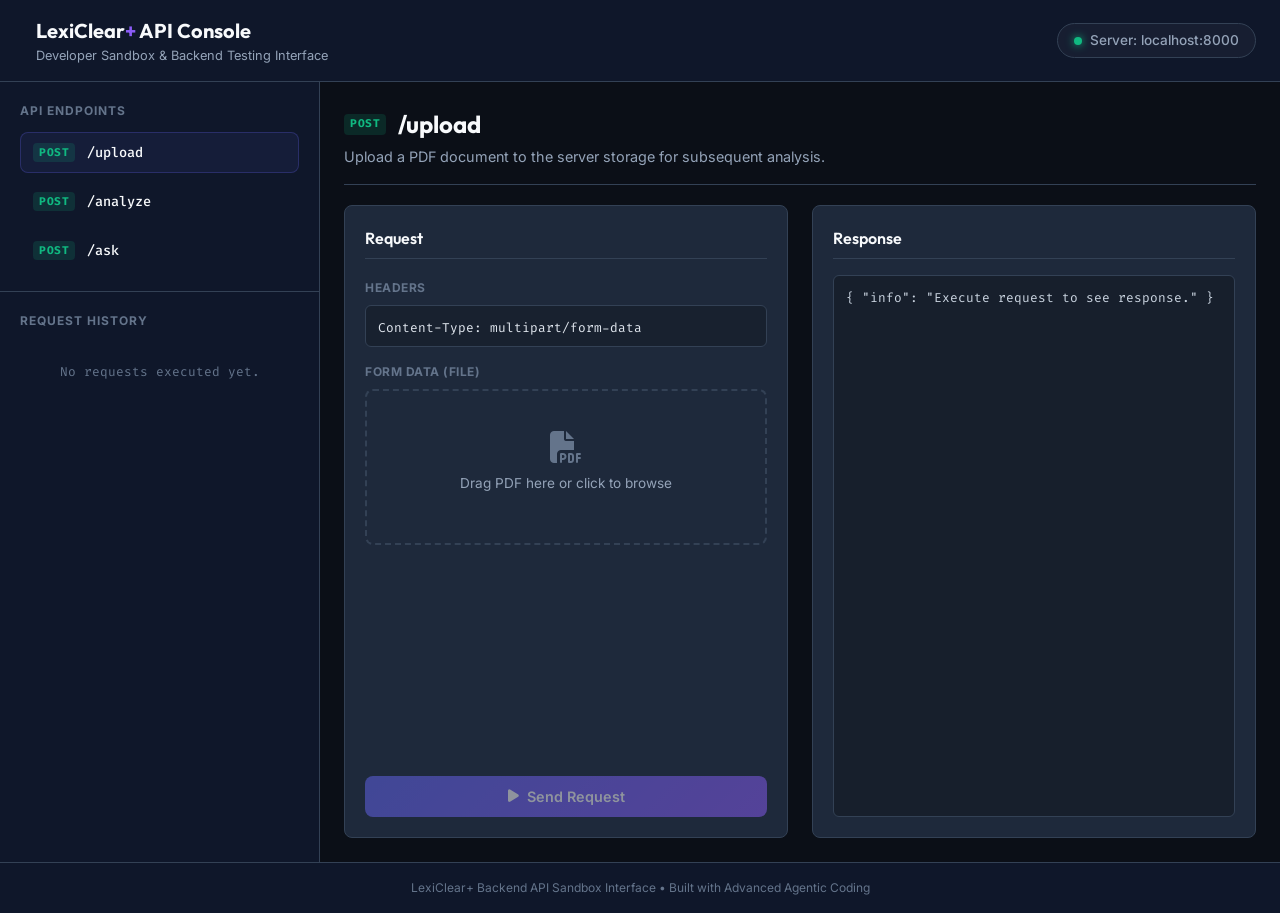
<file: static/index.html>
<!DOCTYPE html>
<html lang="en">
<head>
    <meta charset="UTF-8">
    <meta name="viewport" content="width=device-width, initial-scale=1.0">
    <title>LexiClear+ | Backend API Testing Console</title>
    <!-- Google Fonts -->
    <link rel="preconnect" href="https://fonts.googleapis.com">
    <link rel="preconnect" href="https://fonts.gstatic.com" crossorigin>
    <link href="https://fonts.googleapis.com/css2?family=Fira+Code:wght@400;500;600&family=Inter:wght@400;500;600;700&family=Outfit:wght@500;600;700;800&display=swap" rel="stylesheet">
    <!-- FontAwesome Icons -->
    <link rel="stylesheet" href="https://cdnjs.cloudflare.com/ajax/libs/font-awesome/6.4.0/css/all.min.css">
    <link rel="stylesheet" href="/static/style.css">
</head>
<body>
    <div class="glow-bg"></div>

    <header class="dev-header">
        <div class="header-left">
            <span class="logo-icon"><i class="fa-solid fa-square-terminal"></i></span>
            <div>
                <h1>LexiClear<span class="plus">+</span> API Console</h1>
                <p class="subtitle">Developer Sandbox & Backend Testing Interface</p>
            </div>
        </div>
        <div class="server-status">
            <span class="status-indicator online"></span>
            <span class="status-text">Server: localhost:8000</span>
        </div>
    </header>

    <main class="dev-container">
        <!-- Sidebar Navigation -->
        <aside class="dev-sidebar">
            <div class="sidebar-section">
                <h3>API Endpoints</h3>
                <nav class="endpoint-nav">
                    <button class="nav-btn active" data-endpoint="upload">
                        <span class="method post">POST</span>
                        <span class="path">/upload</span>
                    </button>
                    <button class="nav-btn" data-endpoint="analyze">
                        <span class="method post">POST</span>
                        <span class="path">/analyze</span>
                    </button>
                    <button class="nav-btn" data-endpoint="ask">
                        <span class="method post">POST</span>
                        <span class="path">/ask</span>
                    </button>
                </nav>
            </div>
            
            <div class="sidebar-section flex-grow">
                <h3>Request History</h3>
                <div class="history-list" id="history-container">
                    <div class="history-empty">No requests executed yet.</div>
                </div>
            </div>
        </aside>

        <!-- Main Playground Area -->
        <section class="dev-playground">
            <!-- /upload Endpoint Panel -->
            <div class="endpoint-panel fade-in" id="panel-upload">
                <div class="panel-header">
                    <h2><span class="method post">POST</span> /upload</h2>
                    <p>Upload a PDF document to the server storage for subsequent analysis.</p>
                </div>
                
                <div class="playground-grid">
                    <!-- Request Pane -->
                    <div class="pane pane-request">
                        <h3>Request</h3>
                        <div class="request-group">
                            <label>Headers</label>
                            <div class="headers-display">
                                <code>Content-Type: multipart/form-data</code>
                            </div>
                        </div>
                        <div class="request-group">
                            <label>Form Data (file)</label>
                            <div class="file-dropzone" id="file-dropzone">
                                <i class="fa-solid fa-file-pdf"></i>
                                <span>Drag PDF here or click to browse</span>
                                <input type="file" id="file-input" accept="application/pdf" style="display:none;">
                                <div class="selected-file-name" id="selected-file-name"></div>
                            </div>
                        </div>
                        <button class="btn btn-execute" id="btn-execute-upload" disabled>
                            <i class="fa-solid fa-play"></i> Send Request
                        </button>
                    </div>

                    <!-- Response Pane -->
                    <div class="pane pane-response">
                        <div class="response-header">
                            <h3>Response</h3>
                            <div class="response-meta hidden" id="meta-upload">
                                <span class="badge status-badge" id="status-upload">200 OK</span>
                                <span class="time-badge" id="time-upload">45ms</span>
                            </div>
                        </div>
                        <div class="response-body">
                            <pre><code class="language-json" id="code-upload">{ "info": "Execute request to see response." }</code></pre>
                        </div>
                    </div>
                </div>
            </div>

            <!-- /analyze Endpoint Panel -->
            <div class="endpoint-panel hidden fade-in" id="panel-analyze">
                <div class="panel-header">
                    <h2><span class="method post">POST</span> /analyze</h2>
                    <p>Analyze the uploaded PDF to classify its agreement type, calculate complexity metrics, group clauses, and detect liabilities.</p>
                </div>
                
                <div class="playground-grid">
                    <!-- Request Pane -->
                    <div class="pane pane-request">
                        <h3>Request</h3>
                        <div class="request-group">
                            <label>Headers</label>
                            <div class="headers-display">
                                <code>Content-Type: application/json</code>
                            </div>
                        </div>
                        <div class="request-group">
                            <label>Parameters</label>
                            <div class="parameter-info">
                                <span class="param-name">None required</span>
                                <span class="param-desc">(Saves uploaded document path internally)</span>
                            </div>
                        </div>
                        <button class="btn btn-execute" id="btn-execute-analyze">
                            <i class="fa-solid fa-play"></i> Send Request
                        </button>
                    </div>

                    <!-- Response Pane -->
                    <div class="pane pane-response">
                        <div class="response-header">
                            <h3>Response</h3>
                            <div class="response-meta hidden" id="meta-analyze">
                                <span class="badge status-badge" id="status-analyze">200 OK</span>
                                <span class="time-badge" id="time-analyze">1200ms</span>
                            </div>
                        </div>
                        <div class="response-body">
                            <pre><code class="language-json" id="code-analyze">{ "info": "Execute request to see response." }</code></pre>
                        </div>
                    </div>
                </div>
            </div>

            <!-- /ask Endpoint Panel -->
            <div class="endpoint-panel hidden fade-in" id="panel-ask">
                <div class="panel-header">
                    <h2><span class="method post">POST</span> /ask</h2>
                    <p>Ask natural language questions about the document and return context-aware simplified explanations with citations.</p>
                </div>
                
                <div class="playground-grid">
                    <!-- Request Pane -->
                    <div class="pane pane-request">
                        <h3>Request</h3>
                        <div class="request-group">
                            <label>Headers</label>
                            <div class="headers-display">
                                <code>Content-Type: application/json</code>
                            </div>
                        </div>
                        <div class="request-group">
                            <label>Body (JSON)</label>
                            <textarea class="json-textarea" id="textarea-ask-body" spellcheck="false">{
  "question": "What is the penalty for breaking the bond?"
}</textarea>
                        </div>
                        <button class="btn btn-execute" id="btn-execute-ask">
                            <i class="fa-solid fa-play"></i> Send Request
                        </button>
                    </div>

                    <!-- Response Pane -->
                    <div class="pane pane-response">
                        <div class="response-header">
                            <h3>Response</h3>
                            <div class="response-meta hidden" id="meta-ask">
                                <span class="badge status-badge" id="status-ask">200 OK</span>
                                <span class="time-badge" id="time-ask">850ms</span>
                            </div>
                        </div>
                        <div class="response-body">
                            <pre><code class="language-json" id="code-ask">{ "info": "Execute request to see response." }</code></pre>
                        </div>
                    </div>
                </div>
            </div>
        </section>
    </main>

    <footer class="dev-footer">
        <p>LexiClear+ Backend API Sandbox Interface • Built with Advanced Agentic Coding</p>
    </footer>

    <script src="/static/app.js"></script>
</body>
</html>
</file>
<file: static/style.css>
:root {
    --bg-color: #0b0f17;
    --sidebar-bg: #0f172a;
    --panel-bg: #1e293b;
    --border-color: #334155;
    
    --text-primary: #f8fafc;
    --text-secondary: #94a3b8;
    --text-muted: #64748b;
    
    --primary: #6366f1;
    --primary-hover: #4f46e5;
    
    --post-color: #10b981;
    --get-color: #3b82f6;
    
    --success: #10b981;
    --error: #ef4444;
    
    --font-heading: 'Outfit', sans-serif;
    --font-body: 'Inter', sans-serif;
    --font-code: 'Fira Code', monospace;
    
    --border-radius: 8px;
    --transition: all 0.2s ease-in-out;
}

* {
    box-sizing: border-box;
    margin: 0;
    padding: 0;
}

body {
    background-color: var(--bg-color);
    color: var(--text-primary);
    font-family: var(--font-body);
    line-height: 1.5;
    min-height: 100vh;
    display: flex;
    flex-direction: column;
    overflow-x: hidden;
    position: relative;
}

/* Background Gradients */
.glow-bg {
    position: absolute;
    top: 0;
    right: 0;
    width: 400px;
    height: 400px;
    background: radial-gradient(circle, rgba(99, 102, 241, 0.08) 0%, rgba(0,0,0,0) 80%);
    pointer-events: none;
    z-index: -1;
}

/* Header */
.dev-header {
    background-color: var(--sidebar-bg);
    border-bottom: 1px solid var(--border-color);
    padding: 16px 24px;
    display: flex;
    justify-content: space-between;
    align-items: center;
    z-index: 10;
}

.header-left {
    display: flex;
    align-items: center;
    gap: 12px;
}

.logo-icon {
    font-size: 1.8rem;
    color: var(--primary);
}

.logo-icon i {
    filter: drop-shadow(0 0 8px rgba(99, 102, 241, 0.4));
}

.dev-header h1 {
    font-family: var(--font-heading);
    font-size: 1.25rem;
    font-weight: 700;
}

.dev-header .plus {
    color: #8b5cf6;
}

.dev-header .subtitle {
    font-size: 0.8rem;
    color: var(--text-secondary);
}

.server-status {
    background: rgba(255, 255, 255, 0.03);
    border: 1px solid var(--border-color);
    border-radius: 50px;
    padding: 6px 16px;
    display: flex;
    align-items: center;
    gap: 8px;
    font-size: 0.85rem;
}

.status-indicator {
    width: 8px;
    height: 8px;
    border-radius: 50%;
    background: var(--text-muted);
}

.status-indicator.online {
    background: var(--success);
    box-shadow: 0 0 8px var(--success);
}

.status-text {
    font-weight: 500;
    color: var(--text-secondary);
}

/* Container */
.dev-container {
    display: flex;
    flex-grow: 1;
    height: calc(100vh - 120px);
}

/* Sidebar */
.dev-sidebar {
    width: 320px;
    background-color: var(--sidebar-bg);
    border-right: 1px solid var(--border-color);
    display: flex;
    flex-direction: column;
    flex-shrink: 0;
    overflow-y: auto;
}

.sidebar-section {
    padding: 20px;
    border-bottom: 1px solid var(--border-color);
    display: flex;
    flex-direction: column;
}

.sidebar-section:last-child {
    border-bottom: none;
}

.flex-grow {
    flex-grow: 1;
}

.sidebar-section h3 {
    font-size: 0.75rem;
    text-transform: uppercase;
    letter-spacing: 1px;
    color: var(--text-muted);
    margin-bottom: 12px;
    font-weight: 700;
}

/* Endpoint Navigation */
.endpoint-nav {
    display: flex;
    flex-direction: column;
    gap: 8px;
}

.nav-btn {
    background: transparent;
    border: 1px solid transparent;
    border-radius: var(--border-radius);
    padding: 10px 12px;
    display: flex;
    align-items: center;
    gap: 12px;
    cursor: pointer;
    text-align: left;
    width: 100%;
    transition: var(--transition);
}

.nav-btn:hover {
    background: rgba(255, 255, 255, 0.03);
}

.nav-btn.active {
    background: rgba(99, 102, 241, 0.08);
    border-color: rgba(99, 102, 241, 0.25);
}

.method {
    font-family: var(--font-code);
    font-size: 0.7rem;
    font-weight: 700;
    padding: 2px 6px;
    border-radius: 4px;
    letter-spacing: 0.5px;
}

.method.post {
    background: rgba(16, 185, 129, 0.15);
    color: var(--post-color);
}

.method.get {
    background: rgba(59, 130, 246, 0.15);
    color: var(--get-color);
}

.nav-btn .path {
    font-family: var(--font-code);
    font-size: 0.85rem;
    color: var(--text-primary);
    font-weight: 500;
}

/* History logs */
.history-list {
    display: flex;
    flex-direction: column;
    gap: 8px;
    font-family: var(--font-code);
    font-size: 0.78rem;
    max-height: 350px;
    overflow-y: auto;
}

.history-empty {
    color: var(--text-muted);
    font-size: 0.8rem;
    text-align: center;
    padding: 20px 0;
}

.history-item {
    background: rgba(0, 0, 0, 0.15);
    border: 1px solid var(--border-color);
    border-radius: 6px;
    padding: 8px 12px;
    display: flex;
    align-items: center;
    justify-content: space-between;
}

.history-item-left {
    display: flex;
    align-items: center;
    gap: 8px;
}

.history-status-success { color: var(--success); }
.history-status-error { color: var(--error); }

.history-time {
    color: var(--text-muted);
}

/* Main Playground Area */
.dev-playground {
    flex-grow: 1;
    overflow-y: auto;
    background-color: var(--bg-color);
    padding: 24px;
}

.endpoint-panel {
    display: flex;
    flex-direction: column;
    gap: 20px;
    height: 100%;
}

.panel-header {
    border-bottom: 1px solid var(--border-color);
    padding-bottom: 16px;
}

.panel-header h2 {
    font-family: var(--font-heading);
    font-size: 1.5rem;
    font-weight: 700;
    display: flex;
    align-items: center;
    gap: 12px;
    margin-bottom: 4px;
}

.panel-header p {
    color: var(--text-secondary);
    font-size: 0.9rem;
}

.playground-grid {
    display: grid;
    grid-template-columns: 1fr 1fr;
    gap: 24px;
    align-items: stretch;
    flex-grow: 1;
    min-height: 480px;
}

/* Panes */
.pane {
    background-color: var(--panel-bg);
    border: 1px solid var(--border-color);
    border-radius: var(--border-radius);
    padding: 20px;
    display: flex;
    flex-direction: column;
    gap: 16px;
    overflow: hidden;
}

.pane h3 {
    font-family: var(--font-heading);
    font-size: 1rem;
    font-weight: 600;
    color: var(--text-primary);
    border-bottom: 1px solid var(--border-color);
    padding-bottom: 8px;
    margin-bottom: 4px;
}

.request-group {
    display: flex;
    flex-direction: column;
    gap: 8px;
}

.request-group label {
    font-size: 0.75rem;
    text-transform: uppercase;
    font-weight: 700;
    color: var(--text-muted);
    letter-spacing: 0.5px;
}

.headers-display {
    background-color: rgba(0, 0, 0, 0.2);
    border: 1px solid var(--border-color);
    border-radius: 6px;
    padding: 8px 12px;
}

.headers-display code {
    font-family: var(--font-code);
    font-size: 0.8rem;
    color: #e2e8f0;
}

.parameter-info {
    font-size: 0.85rem;
    display: flex;
    flex-direction: column;
}

.param-name {
    font-family: var(--font-code);
    font-weight: 600;
    color: var(--text-primary);
}

.param-desc {
    color: var(--text-secondary);
    margin-top: 4px;
}

/* Dropzone styling */
.file-dropzone {
    border: 2px dashed var(--border-color);
    border-radius: var(--border-radius);
    padding: 40px 20px;
    text-align: center;
    cursor: pointer;
    display: flex;
    flex-direction: column;
    align-items: center;
    gap: 10px;
    transition: var(--transition);
}

.file-dropzone:hover, .file-dropzone.dragover {
    border-color: var(--primary);
    background: rgba(99, 102, 241, 0.04);
}

.file-dropzone i {
    font-size: 2rem;
    color: var(--text-muted);
}

.file-dropzone span {
    font-size: 0.85rem;
    color: var(--text-secondary);
}

.selected-file-name {
    font-size: 0.82rem;
    color: var(--success);
    font-weight: 600;
    word-break: break-all;
}

/* Json editor */
.json-textarea {
    width: 100%;
    height: 180px;
    background-color: rgba(0, 0, 0, 0.25);
    border: 1px solid var(--border-color);
    border-radius: 6px;
    padding: 12px;
    font-family: var(--font-code);
    font-size: 0.82rem;
    color: #f1f5f9;
    resize: none;
    outline: none;
}

.json-textarea:focus {
    border-color: var(--primary);
}

/* Execute Button */
.btn-execute {
    background: linear-gradient(135deg, var(--primary) 0%, #8b5cf6 100%);
    border: none;
    border-radius: var(--border-radius);
    color: white;
    font-family: var(--font-body);
    font-weight: 600;
    font-size: 0.9rem;
    padding: 12px;
    cursor: pointer;
    display: flex;
    align-items: center;
    justify-content: center;
    gap: 8px;
    transition: var(--transition);
    margin-top: auto;
}

.btn-execute:hover:not(:disabled) {
    transform: translateY(-1px);
    box-shadow: 0 4px 12px rgba(99, 102, 241, 0.3);
}

.btn-execute:disabled {
    opacity: 0.5;
    cursor: not-allowed;
}

/* Response Pane Details */
.response-header {
    display: flex;
    justify-content: space-between;
    align-items: center;
    border-bottom: 1px solid var(--border-color);
    padding-bottom: 8px;
}

.response-header h3 {
    border-bottom: none;
    margin-bottom: 0;
    padding-bottom: 0;
}

.response-meta {
    display: flex;
    gap: 8px;
}

.badge {
    font-size: 0.72rem;
    font-weight: 600;
    padding: 2px 8px;
    border-radius: 4px;
}

.status-badge {
    background: rgba(16, 185, 129, 0.15);
    color: var(--success);
}

.status-badge.badge-error {
    background: rgba(239, 68, 68, 0.15);
    color: var(--error);
}

.time-badge {
    font-size: 0.72rem;
    color: var(--text-secondary);
    background: rgba(255, 255, 255, 0.05);
    padding: 2px 8px;
    border-radius: 4px;
}

.response-body {
    flex-grow: 1;
    background-color: rgba(0, 0, 0, 0.25);
    border: 1px solid var(--border-color);
    border-radius: 6px;
    padding: 12px;
    overflow: auto;
    position: relative;
    min-height: 180px;
}

.response-body pre {
    margin: 0;
    height: 100%;
}

.response-body code {
    font-family: var(--font-code);
    font-size: 0.8rem;
    color: #cbd5e1;
    white-space: pre-wrap;
    word-break: break-all;
}

/* Footer */
.dev-footer {
    text-align: center;
    padding: 16px;
    border-top: 1px solid var(--border-color);
    font-size: 0.75rem;
    color: var(--text-muted);
    background-color: var(--sidebar-bg);
}

/* Utilities */
.hidden {
    display: none !important;
}

.fade-in {
    animation: fadeIn 0.15s ease-out forwards;
}

@keyframes fadeIn {
    from { opacity: 0; }
    to { opacity: 1; }
}
</file>
